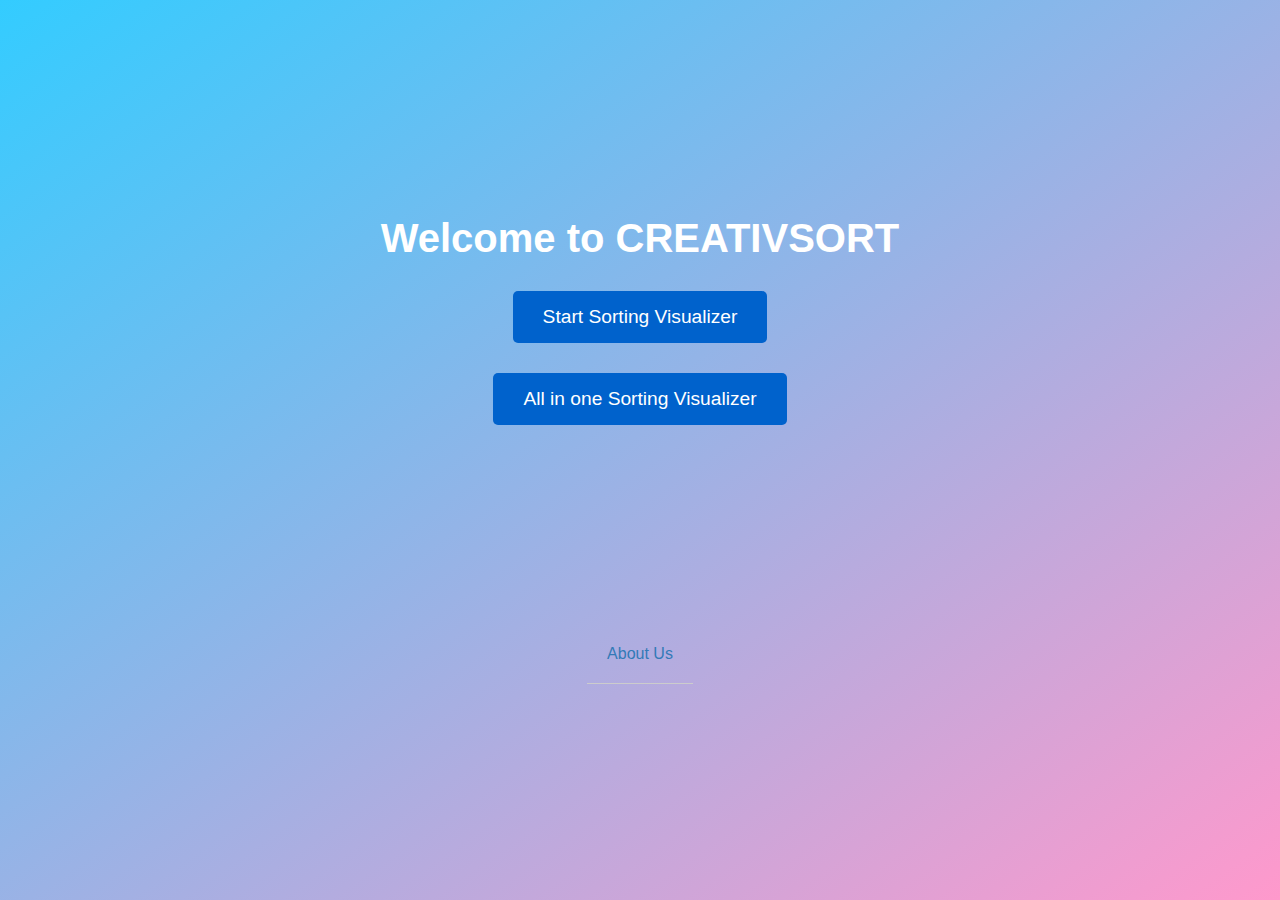
<file: index.html>
<!DOCTYPE html>
<html lang="en">
<head>
    <meta charset="UTF-8">
    <meta name="viewport" content="width=device-width, initial-scale=1.0">
    <title>Sorting Visualizer</title>
    <style>
        
            body {
            font-family: Arial, sans-serif;
            background-image: linear-gradient(to bottom right, #33ccff, #ff99cc);
            background-size: 100% 100%;
            
            margin: 0;
            font-family: Arial, sans-serif;
            display: flex;
            flex-direction: column;
            align-items: center;
            justify-content: center;
            height: 100vh;
            color: #333;
            text-align: center;
        }
         .nav {
            background-color:none;
            padding: 10px;
            text-align: center;
            border-bottom: 1px solid #ccc;
            margin-top: 200px;
            
        }
        
        .nav ul {
            list-style: none;
            margin: 0;
            padding: 0;
        }
        
        .nav li {
            display: inline-block;
            margin: 10px;
        }
        
        .nav a {
            text-decoration: none;
            color: #337ab7;
        }
        
        .nav a:hover {
          color: #23527c;
        }
        .card a:hover {
          color:#1e3d78;
        }
        h1 {
            color: #fff;
            font-size: 2.5em;
            margin: 0;
        }
        
        p {
            color: #eee;
            font-size: 1.2em;
            margin: 20px;
            max-width: 600px;
        }
        
        .start-button {
    padding: 15px 30px;
    font-size: 1.2em;
    background-color: #0062cc;
    color: #fff;
    border: none;
    border-radius: 5px;
    cursor: pointer;
    transition: background-color 0.3s;
    text-decoration: none;
    margin-top: 30px; 
}

        .start-button:hover {
            background-color: #004a99;
        }
    </style>
</head>
<body>
    <h1>Welcome to CREATIVSORT</h1>
    
    <a href="onebyone.html" class="start-button">Start Sorting Visualizer</a>
    <a href="allvalidate.html" class="start-button">All in one Sorting Visualizer</a>
<div class="nav">
        <ul>
            <li><a href="about.html">About Us</a></li>
            
        </ul>
</body>
</html>
</file>
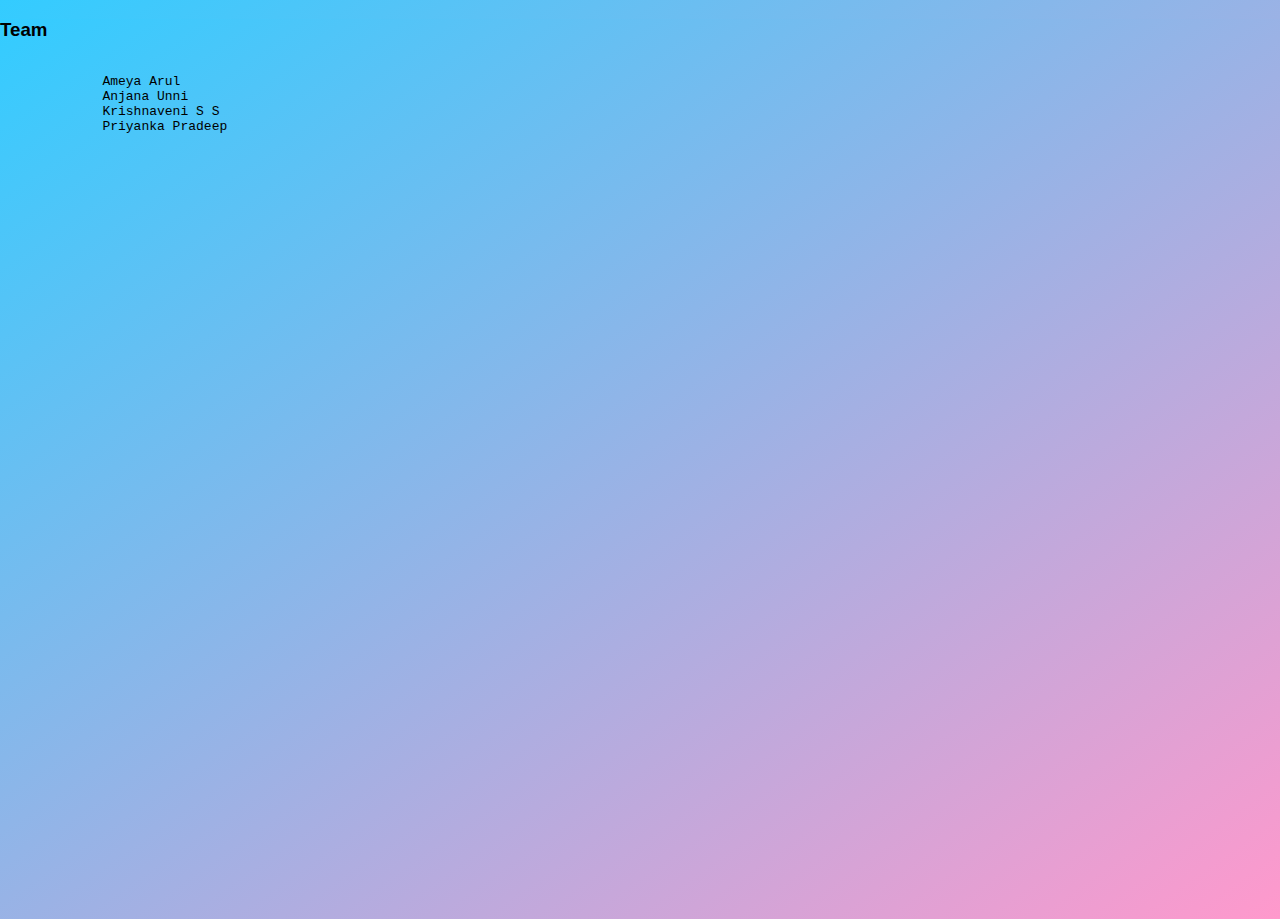
<file: About.html>
<!doctype html>
<html>
<head>
<meta charset="UTF-8">
    <meta name="viewport" content="width=device-width, initial-scale=1.0">
<title>About Us</title>
<style>
html, body {
    height: 100%; 
    margin: 0;
    font-family: Arial, sans-serif;
    background-image: linear-gradient(to bottom right, #33ccff, #ff99cc);
    background-repeat: no-repeat;
    background-size: cover; 
    background-position: center;
}



</style>
</head>
<body>
<h3>Team</h3>
<pre><p><ol>
        Ameya Arul
        Anjana Unni
        Krishnaveni S S
        Priyanka Pradeep</p></pre></ol>
</body>
</html>
</file>
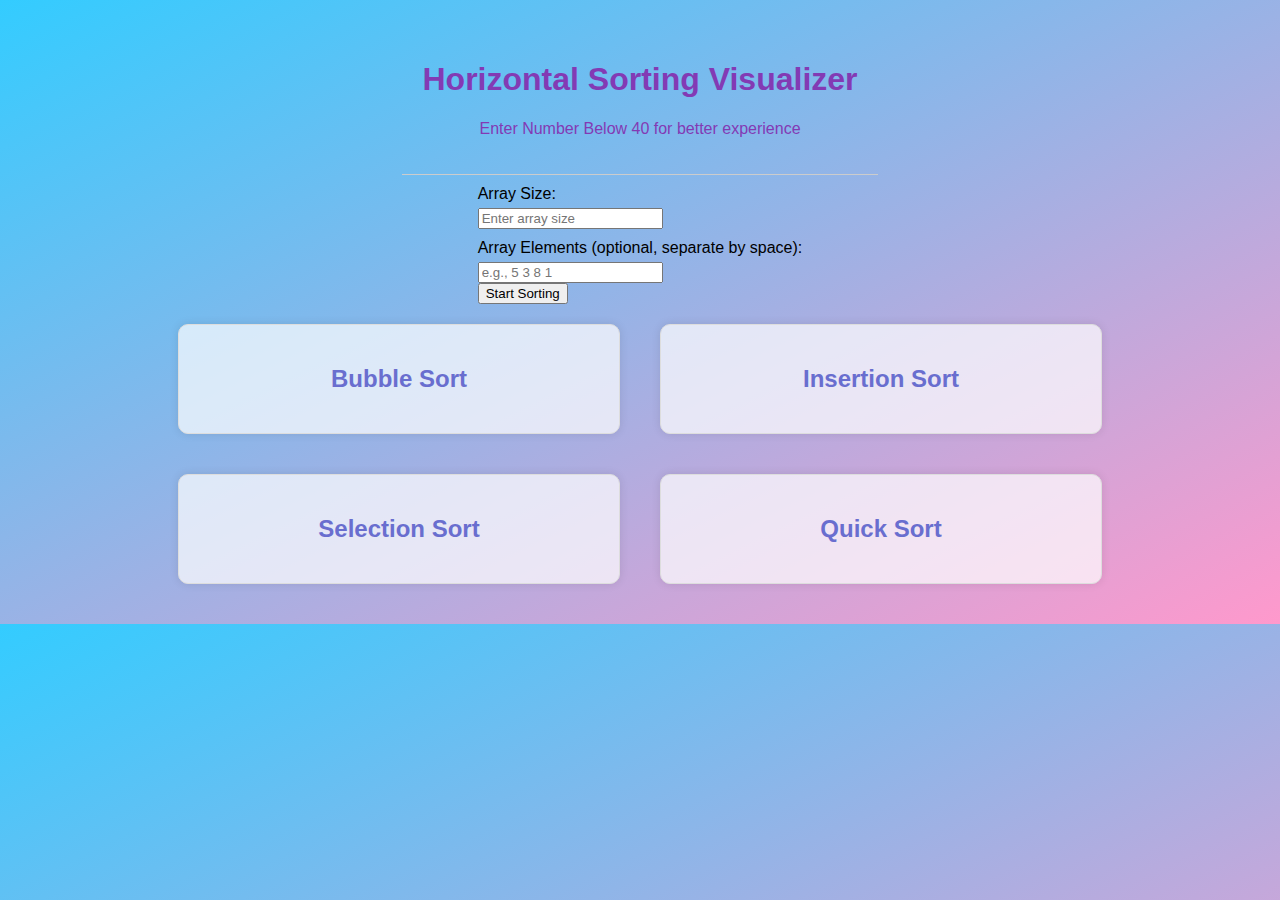
<file: allvalidate.html>
<!DOCTYPE html>
<html lang="en">
<head>
    <meta charset="UTF-8">
    <meta name="viewport" content="width=device-width, initial-scale=1.0">
    <title>Horizontal Sorting Visualizer</title>
    <style>
        /* CSS styling remains unchanged */
        body {
            font-family: Arial, sans-serif;
            background-image: linear-gradient(to bottom right, #33ccff, #ff99cc);
            background-size: 100% 100%;
            margin: 0;
            padding: 20px;
            display: flex;
            flex-direction: column;
            align-items: center;
        }
        
        .header {
            color: rgb(131, 58, 180);
            padding: 20px;
            text-align: center;
            border-bottom: 1px solid #ccc;
        }
        
        .container {
            display: flex;
            flex-wrap: wrap;
            justify-content: center;
        }
        
        .visualizer-section {
            background-color: rgba(255, 255, 255, 0.7);
            border: 1px solid #ddd;
            border-radius: 10px;
            box-shadow: 0 0 10px rgba(0, 0, 0, 0.1);
            padding: 20px;
            margin: 20px;
            width: 400px;
            text-align: center;
        }
        
        h2 {
            color: #696ecf;
        }
        
        label {
            display: block;
            margin: 10px 0 5px;
        }
        
        .barsContainer {
            display: flex;
            flex-direction: column;
            align-items: flex-start;
            gap: 5px;
            margin-top: 20px;
        }
        
        .bar {
            display: flex;
            align-items: center;
            background-color: #337ab7;
            color: white;
            font-size: 12px;
            padding: 5px;
            margin: 2px 0;
            position: relative;
            transition: all 0.3s ease;
            border-radius: 5px;
        }
        
        .bar span {
            margin-right: 10px;
            font-weight: bold;
        }
    </style>
</head>
<body>
    <div class="header">
        <h1>Horizontal Sorting Visualizer</h1>
<p>Enter Number Below 40 for better experience</p>
    </div>
    
    <div>
        <form onsubmit="startSorting(event)">
            <label>Array Size:</label>
            <input type="number" id="arraySize" required placeholder="Enter array size">
            <label>Array Elements (optional, separate by space):</label>
            <input type="text" id="arrayElements" placeholder="e.g., 5 3 8 1"> <br>
            <button type="submit">Start Sorting</button>
        </form>
    </div>

    <div class="container">
        <!-- Sorting visualizer sections for each algorithm -->
        <div class="visualizer-section">
            <h2>Bubble Sort</h2>
            <div class="barsContainer" id="bubbleBars"></div>
        </div>
        <div class="visualizer-section">
            <h2>Insertion Sort</h2>
            <div class="barsContainer" id="insertionBars"></div>
        </div>
        <div class="visualizer-section">
            <h2>Selection Sort</h2>
            <div class="barsContainer" id="selectionBars"></div>
        </div>
        <div class="visualizer-section">
            <h2>Quick Sort</h2>
            <div class="barsContainer" id="quickBars"></div>
        </div>
    </div>

    <script>
        function sleep(ms) {
            return new Promise(resolve => setTimeout(resolve, ms));
        }

        function displayBars(array, containerId, selectedIndexes = []) {
            const barsDiv = document.getElementById(containerId);
            barsDiv.innerHTML = "";

            array.forEach((value, index) => {
                const barWidth = value * 10;
                const bar = document.createElement("div");
                bar.className = "bar";
                bar.style.width = barWidth + "px";
                
                const barLabel = document.createElement("span");
                barLabel.textContent = value;
                bar.appendChild(barLabel);
                
                if (selectedIndexes.includes(index)) {
                    bar.style.backgroundColor = "red";
                } else {
                    bar.style.backgroundColor = "#337ab7";
                }
                
                barsDiv.appendChild(bar);
            });
        }

        function validateInput() {
            const arraySize = parseInt(document.getElementById("arraySize").value);
            const arrayInput = document.getElementById("arrayElements").value.trim();

            if (isNaN(arraySize) || arraySize <= 0) {
                alert("Array size must be a positive integer.");
                return false;
            }

            if (arrayInput) {
                const elements = arrayInput.split(" ");
                const allIntegers = elements.every(el => !isNaN(parseInt(el)) && Number.isInteger(Number(el)));
                
                if (!allIntegers) {
                    alert("Array elements must be integers separated by spaces.");
                    return false;
                }
                
                if (elements.length !== arraySize) {
                    alert(`Number of array elements does not match the specified size of ${arraySize}.`);
                    return false;
                }
            }
            return true;
        }

        async function bubbleSort(array, containerId) {
            for (let i = 0; i < array.length; i++) {
                for (let j = 0; j < array.length - i - 1; j++) {
                    if (array[j] > array[j + 1]) {
                        [array[j], array[j + 1]] = [array[j + 1], array[j]];
                        displayBars(array, containerId, [j, j + 1]);
                        await sleep(1200);
                    }
                }
            }
            displayBars(array, containerId);
        }

        async function insertionSort(array, containerId) {
            for (let i = 1; i < array.length; i++) {
                let j = i;
                while (j > 0 && array[j] < array[j - 1]) {
                    [array[j], array[j - 1]] = [array[j - 1], array[j]];
                    j--;
                    displayBars(array, containerId, [j, j + 1]);
                    await sleep(1200);
                }
            }
            displayBars(array, containerId);
        }

        async function selectionSort(array, containerId) {
            for (let i = 0; i < array.length; i++) {
                let minIndex = i;
                for (let j = i + 1; j < array.length; j++) {
                    if (array[j] < array[minIndex]) {
                        minIndex = j;
                    }
                }
                [array[i], array[minIndex]] = [array[minIndex], array[i]];
                displayBars(array, containerId, [i, minIndex]);
                await sleep(1200);
            }
            displayBars(array, containerId);
        }

        async function quickSort(array, low, high, containerId) {
            if (low < high) {
                let pi = await partition(array, low, high, containerId);
                await quickSort(array, low, pi - 1, containerId);
                await quickSort(array, pi + 1, high, containerId);
            }
            if (low === 0 && high === array.length - 1) { 
                displayBars(array, containerId);
            }
        }

        async function partition(array, low, high, containerId) {
            let pivot = array[high];
            let i = low - 1;
            for (let j = low; j < high; j++) {
                if (array[j] < pivot) {
                    i++;
                    [array[i], array[j]] = [array[j], array[i]];
                    displayBars(array, containerId, [i, j]);
                    await sleep(1200);
                }
            }
            [array[i + 1], array[high]] = [array[high], array[i + 1]];
            displayBars(array, containerId, [i + 1, high]);
            await sleep(1200);
            return i + 1;
        }

        function generateRandomArray(size) {
            return Array.from({ length: size }, () => Math.floor(Math.random() * 50) + 1);
        }

        async function startSorting(event) {
            event.preventDefault();
            
            if (!validateInput()) return;

            const arraySize = parseInt(document.getElementById("arraySize").value);
            let arrayInput = document.getElementById("arrayElements").value;
            let array = arrayInput ? arrayInput.split(" ").map(Number) : generateRandomArray(arraySize);

            const bubbleArray = [...array];
            const insertionArray = [...array];
            const selectionArray = [...array];
            const quickArray = [...array];

            displayBars(bubbleArray, "bubbleBars");
            displayBars(insertionArray, "insertionBars");
            displayBars(selectionArray, "selectionBars");
            displayBars(quickArray, "quickBars");

            bubbleSort(bubbleArray, "bubbleBars");
            insertionSort(insertionArray, "insertionBars");
            selectionSort(selectionArray, "selectionBars");
            quickSort(quickArray, 0, quickArray.length - 1, "quickBars");
        }
    </script>
</body>
</html>
</file>
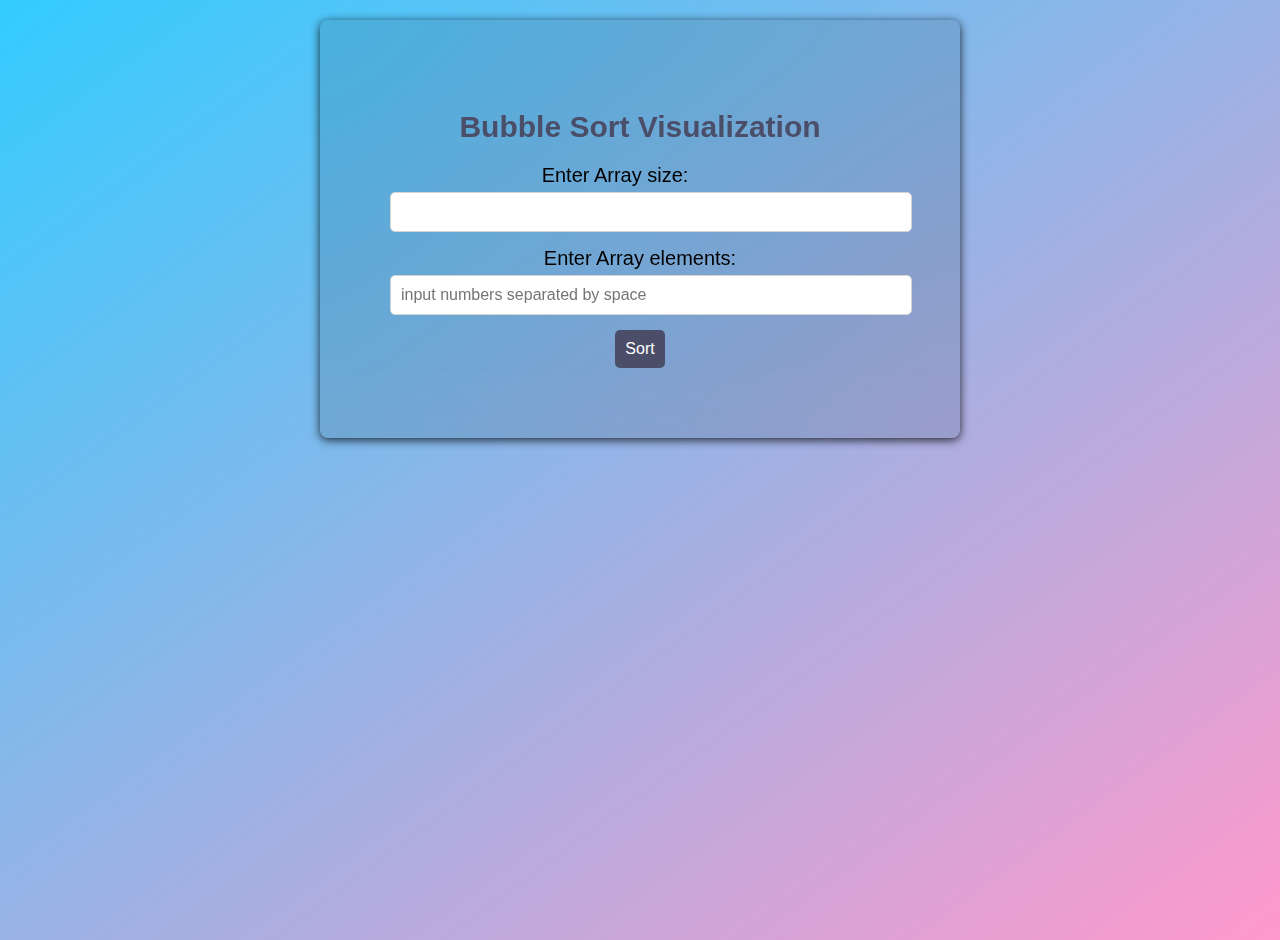
<file: bubbleval.html>
<!DOCTYPE html>
<html>
<head>
    <meta charset="UTF-8">
    <meta name="viewport" content="width=device-width, initial-scale=1.0">
    <title>Bubble Sort Visualization</title>
    <link rel="stylesheet" href="styles.css">
</head>
<body>
    <div id="inputForm">
        <form onsubmit="startVisualization(event)">
            <h1>Bubble Sort Visualization</h1>
            <label for="arraySize">Enter Array size:&nbsp;&nbsp;&nbsp;&nbsp;&nbsp;&nbsp;&nbsp;&nbsp;&nbsp;</label>
            <input type="number" id="arraySize" name="arraySize" required>
            <br>
            <label for="arrayElements">Enter Array elements:</label>
            <input type="text" id="arrayElements" name="arrayElements" required placeholder="input numbers separated by space">
            <br>
            <button id="mybutton" type="submit">Sort</button>
        </form>
    </div>

    <div id="barsContainer">
        <div id="bars"></div>
    </div>
    <div id="ij"></div>

    <script>
        function displayBars(array, selectedIndexes = []) {
            var barsDiv = document.getElementById("bars");
            barsDiv.innerHTML = "";

            for (var i = 0; i < array.length; i++) {
                var barHeight = array[i] * 10; 
                var bar = document.createElement("div");
                bar.className = "bar";
                if (selectedIndexes.includes(i)) {
                    bar.style.backgroundColor = "green";
                }
                bar.style.height = barHeight + "px";

                var valueSpan = document.createElement("span");
                valueSpan.textContent = array[i];

                bar.appendChild(valueSpan);
                barsDiv.appendChild(bar);
            }
        }

        async function bubbleSort(array) {
            for (var i = 0; i < array.length; i++) {
                var swapped = false;

                for (var j = 0; j < array.length - i - 1; j++) {
                    if (array[j + 1] < array[j]) {
                        var temp = array[j + 1];
                        array[j + 1] = array[j];
                        array[j] = temp;
                        swapped = true;
                    }
                    displayBars(array, [j + 1, j]);
                    await sleep(1000);
                }
                if (!swapped) {
                    break;
                }
            }
            displayBars(array);
        }

        function sleep(ms) {
            return new Promise(resolve => setTimeout(resolve, ms));
        }

        async function startVisualization(event) {
            event.preventDefault();

            var arraySizeInput = document.getElementById("arraySize");
            var arrayElementsInput = document.getElementById("arrayElements");

            var n = parseInt(arraySizeInput.value);
            var array = arrayElementsInput.value
                .trim()
                .split(" ")
                .map(element => parseInt(element));

            // Check if the array size matches the specified size
            if (array.length !== n) {
                alert("The number of array elements does not match the specified size.");
                return;
            }

            // Check if all elements are integers
            if (array.some(isNaN)) {
                alert("Please ensure all array elements are integers separated by spaces.");
                return;
            }

            await bubbleSort(array);

            console.log("Sorted array:", array);
        }
    </script>
</body>
</html>
</file>
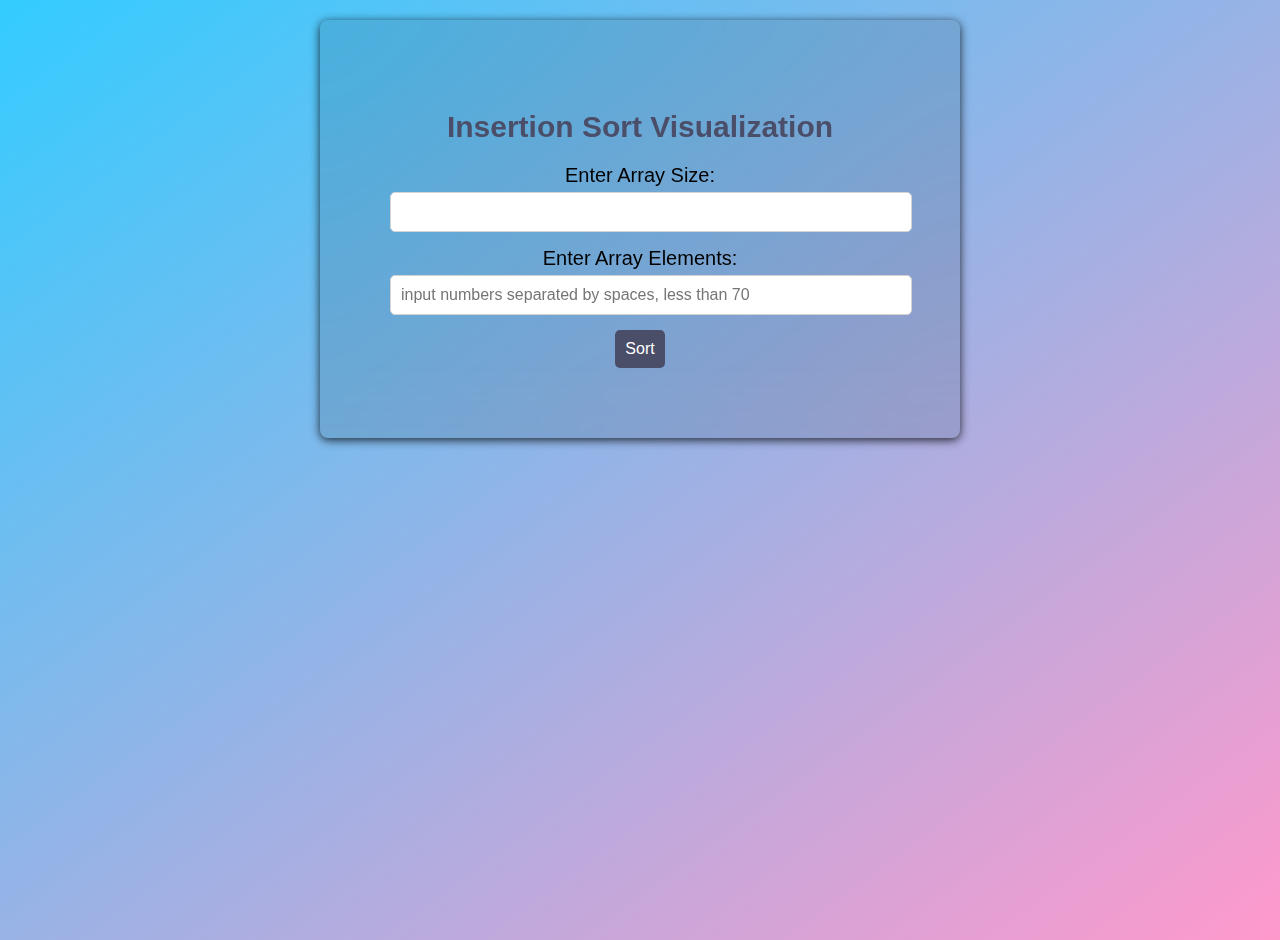
<file: insertionval.html>
<!DOCTYPE html> 
<html lang="en">
<head>
    <meta charset="UTF-8">
    <meta name="viewport" content="width=device-width, initial-scale=1.0">
    <title>Insertion Sort Visualization</title>
    <link rel="stylesheet" href="styles.css">
</head>
<body>
    <div id="inputForm">
        <form onsubmit="startVisualization(event)">
            <h1>Insertion Sort Visualization</h1>
            <label for="arraySize">Enter Array Size:</label>
            <input type="number" id="arraySize" name="arraySize" required>
            <br>
            <label for="arrayElements">Enter Array Elements:</label>
            <input type="text" id="arrayElements" name="arrayElements" required placeholder="input numbers separated by spaces, less than 70">
            <br>
            <button id="mybutton" type="submit">Sort</button>
        </form>
    </div>

    <div id="barsContainer">
        <div id="bars"></div>
    </div>

    <script>
        function displayBars(array, selectedIndexes = []) {
            var barsDiv = document.getElementById("bars");
            barsDiv.innerHTML = "";

            for (var i = 0; i < array.length; i++) {
                var barHeight = array[i] * 10;
                var bar = document.createElement("div");
                bar.className = "bar";
                if (selectedIndexes.includes(i)) {
                    bar.style.backgroundColor = "red";
                }
                bar.style.height = barHeight + "px";

                var valueSpan = document.createElement("span");
                valueSpan.textContent = array[i];

                bar.appendChild(valueSpan);
                barsDiv.appendChild(bar);
            }
        }

        async function insertionSort(array) {
            for (var i = 0; i < array.length; i++) {
                var temp = array[i];
                var j = i - 1;

                while (j >= 0 && temp < array[j]) {
                    array[j + 1] = array[j];
                    j--;

                    displayBars(array, [j + 1]);
                    await sleep(1200);
                }
                array[j + 1] = temp;
            }
            displayBars(array);
        }

        function sleep(ms) {
            return new Promise(resolve => setTimeout(resolve, ms));
        }

        async function startVisualization(event) {
            event.preventDefault();

            var arraySizeInput = document.getElementById("arraySize");
            var arrayElementsInput = document.getElementById("arrayElements");

            var n = parseInt(arraySizeInput.value);
            var array = arrayElementsInput.value
                .trim()
                .split(" ")
                .map(element => parseInt(element));

            // Check if the array size matches the specified size
            if (array.length !== n) {
                alert("The number of array elements does not match the specified size.");
                return;
            }

            // Check if all elements are valid integers and less than 70
            if (array.some(isNaN) || array.some(num => num >= 70)) {
                alert("Please ensure all array elements are integers less than 70.");
                return;
            }

            await insertionSort(array);

            console.log("Sorted array:", array);
        }
    </script>
</body>
</html>
</file>
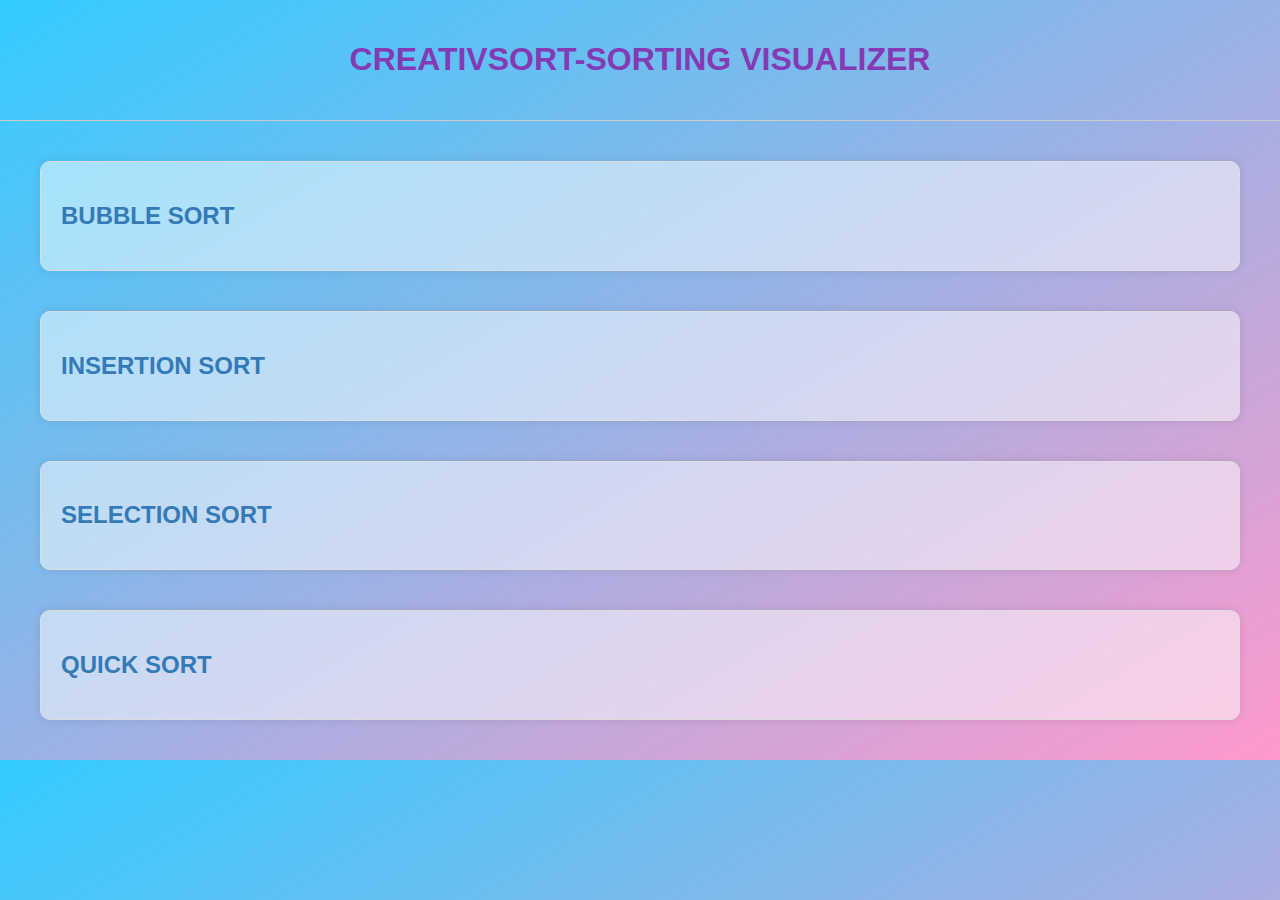
<file: onebyone.html>
<!DOCTYPE html>
<html lang="en">
<head>
    <meta charset="UTF-8">
    <meta name="viewport" content="width=device-width, initial-scale=1.0">
    <title>Main Webpage</title>
    <style>
        body {
            font-family: Arial, sans-serif;
            background-image: linear-gradient(to bottom right, #33ccff, #ff99cc);
            background-size: 100% 100%;
            
            margin: 0;
        }
        
   h2:hover {
            background: #bfa8ff;
            color: #fff;
            border-radius: 20px;
            box-shadow: 0 0 5px #9b7ebd,
              0 0 25px #9b7ebd ,
              0 0 50px #9b7ebd  ,
              0 0 100px #9b7ebd;
              transition: 0.5s;
        }






        .header {
            color: rgb(131,58,180);
            color: linear-gradient(90deg, rgba(131,58,180,1) 0%, rgba(253,29,29,1) 50%, rgba(252,176,69,1) 100%);
            padding: 20px;
            text-align: center;
            border-bottom: 1px solid #ccc;
        }
        
       /* .nav {
            background-color: black;
            padding: 10px;
            text-align: center;
            border-bottom: 1px solid #ccc;
        }
        
        .nav ul {
            list-style: none;
            margin: 0;
            padding: 0;
        }
        
        .nav li {
            display: inline-block;
            margin: 10px;
        }
        
        .nav a {
            text-decoration: none;
            color: #337ab7;
        }
        
        .nav a:hover {
          color: #23527c;*/
        }
        .card a:hover {
          color:#1e3d78;
        }
        
        .content {
            display: flex;
            flex-wrap: wrap;
            flex-direction: column;
            padding: 20px;
        }
        
        .card {
             background-color: rgba(255, 255, 255, 0.5); 
            padding: 20px;
            margin: 20px;
            border: 1px solid #ddd;
            border-radius: 10px;
            box-shadow: 0 0 10px rgba(0, 0, 0, 0.1);
        }
        
        .card h2 {
          color: #696ecf
         }
        
        .card p {
            color: #666;
        }
        
        .card a {
            text-decoration: none;
            color: #337ab7;
        }
    </style>
</head>
<body>
    <div class="header">
        <h1>CREATIVSORT-SORTING VISUALIZER</h1>
    </div>
    
   <!-- <div class="nav">
        <ul>
            <li><a href="about.html">About Us</a></li>
            <li><a href="contact.html">Contact Us</a></li>
            <li><a href="faq.html">FAQ</a></li>
        </ul>
    </div>-->
    
    <div class="content">
        <div class="card">
            <h2><a href="bubbleval.html">BUBBLE SORT</a>  </h2>
            
        </div>
        
        <div class="card">
            <h2> <a href="insertionval.html">INSERTION SORT</a></h2>
            
           
        </div>
        
        <div class="card">
            <h2><a href="selectionval.html">SELECTION SORT</a></h2>
            
           
        </div>
<div class="card">
            <h2><a href="quickval.html">QUICK SORT</a></h2>
            
            
        </div>
    </div>
</body>
</html>
</file>
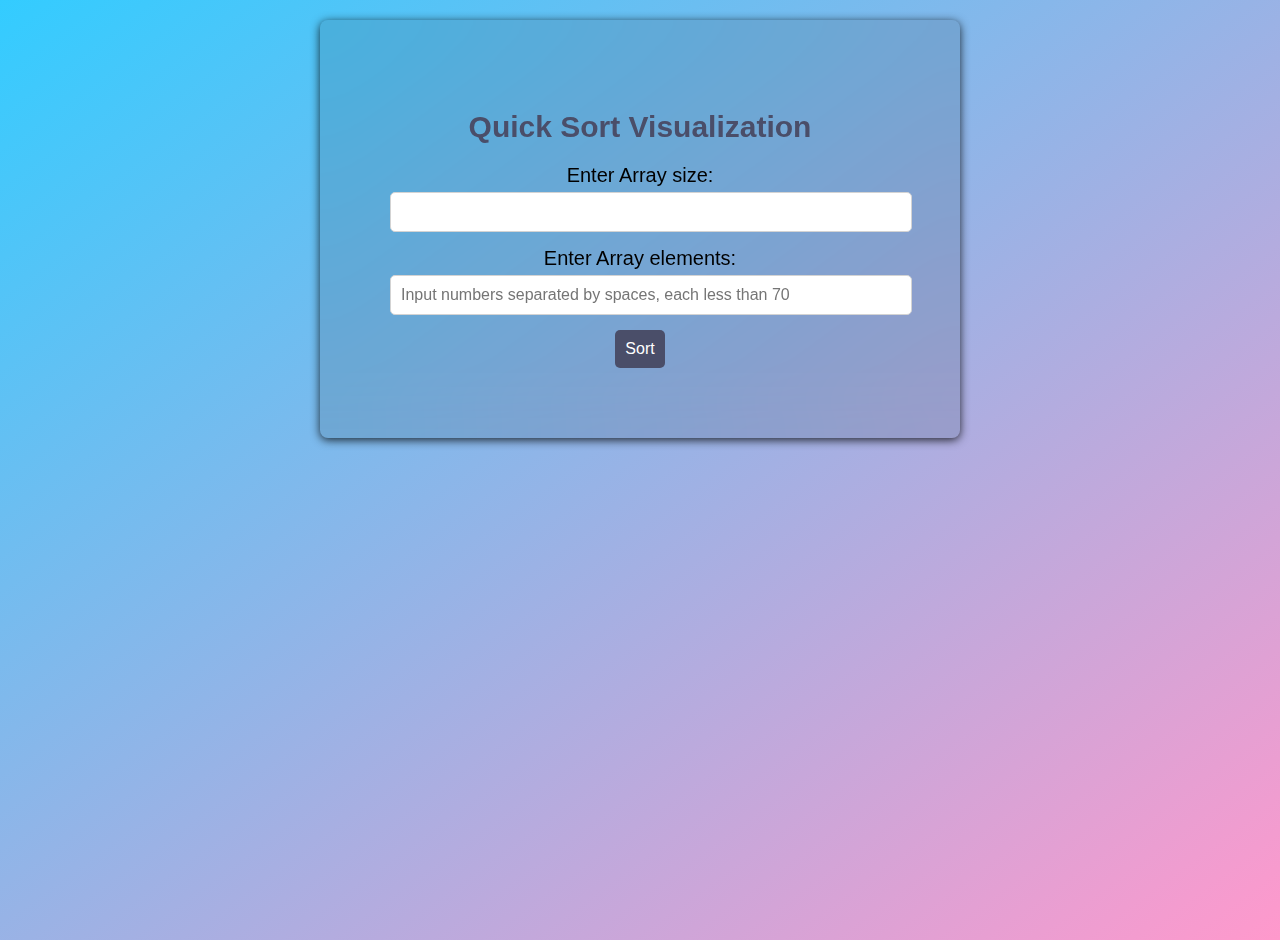
<file: quickval.html>
<!DOCTYPE html>
<html>
  <head>
    <meta charset="UTF-8">
    <meta name="viewport" content="width=device-width, initial-scale=1.0" />
    <title>Quick Sort Visualization</title>
    <link rel="stylesheet" href="styles.css">
  </head>
  <body>
    <div id="inputForm">
      <form onsubmit="startVisualization(event)">
        <h1>Quick Sort Visualization</h1>
        <label for="arraySize">Enter Array size:</label>
        <input type="number" id="arraySize" name="arraySize" required />
        <br />
        <label for="arrayElements">Enter Array elements:</label>
        <input
          type="text"
          id="arrayElements"
          name="arrayElements"
          required
          placeholder="Input numbers separated by spaces, each less than 70"/>
        <br>
        <button id="mybutton" type="submit">Sort</button>
      </form>
    </div>

    <div id="barsContainer">
      <div id="bars"></div>
    </div>

    <script>
      function displayBars(array, selectedIndexes = []) {
        var barsDiv = document.getElementById("bars");
        barsDiv.innerHTML = "";

        for (var i = 0; i < array.length; i++) {
          var barHeight = array[i] * 10;
          var bar = document.createElement("div");
          bar.className = "bar";
          if (selectedIndexes.includes(i)) {
            bar.style.backgroundColor = "red";
          }
          bar.style.height = barHeight + "px";

          var valueSpan = document.createElement("span");
          valueSpan.textContent = array[i];

          bar.appendChild(valueSpan);
          barsDiv.appendChild(bar);
        }
      }

      async function quickSortVisualization(array, lb, up) {
        if (lb < up) {
          var loc = await partitionVisualization(array, lb, up);
          await quickSortVisualization(array, lb, loc - 1);
          await quickSortVisualization(array, loc + 1, up);
        }
        displayBars(array);
      }

      async function partitionVisualization(array, lb, up) {
        var pivot = array[lb];
        var start = lb;
        var end = up;

        while (start < end) {
          while (array[start] <= pivot) {
            start++;
          }
          while (array[end] > pivot) {
            end--;
          }
          if (start < end) {
            swap(array, start, end);
            displayBars(array, [start, end]);
            await sleep(500);
          }
        }
        swap(array, lb, end);
        displayBars(array, [lb, end]);
        await sleep(1200);
        return end;
      }

      function swap(array, i, j) {
        var temp = array[i];
        array[i] = array[j];
        array[j] = temp;
      }

      function sleep(ms) {
        return new Promise((resolve) => setTimeout(resolve, ms));
      }

      async function startVisualization(event) {
        event.preventDefault();

        var arraySizeInput = document.getElementById("arraySize");
        var arrayElementsInput = document.getElementById("arrayElements");

        var n = parseInt(arraySizeInput.value);
        var array = arrayElementsInput.value
          .trim()
          .split(" ")
          .map((element) => parseInt(element));

        // Check if the array size matches the specified size
        if (array.length !== n) {
          alert("The number of array elements does not match the specified size.");
          return;
        }

        // Check if all elements are integers and less than 70
        if (array.some(isNaN) || array.some((num) => num >= 70)) {
          alert("Please ensure all array elements are integers and less than 70.");
          return;
        }

        await quickSortVisualization(array, 0, n - 1);

        console.log("Sorted array:", array);
      }
    </script>
  </body>
</html>
</file>
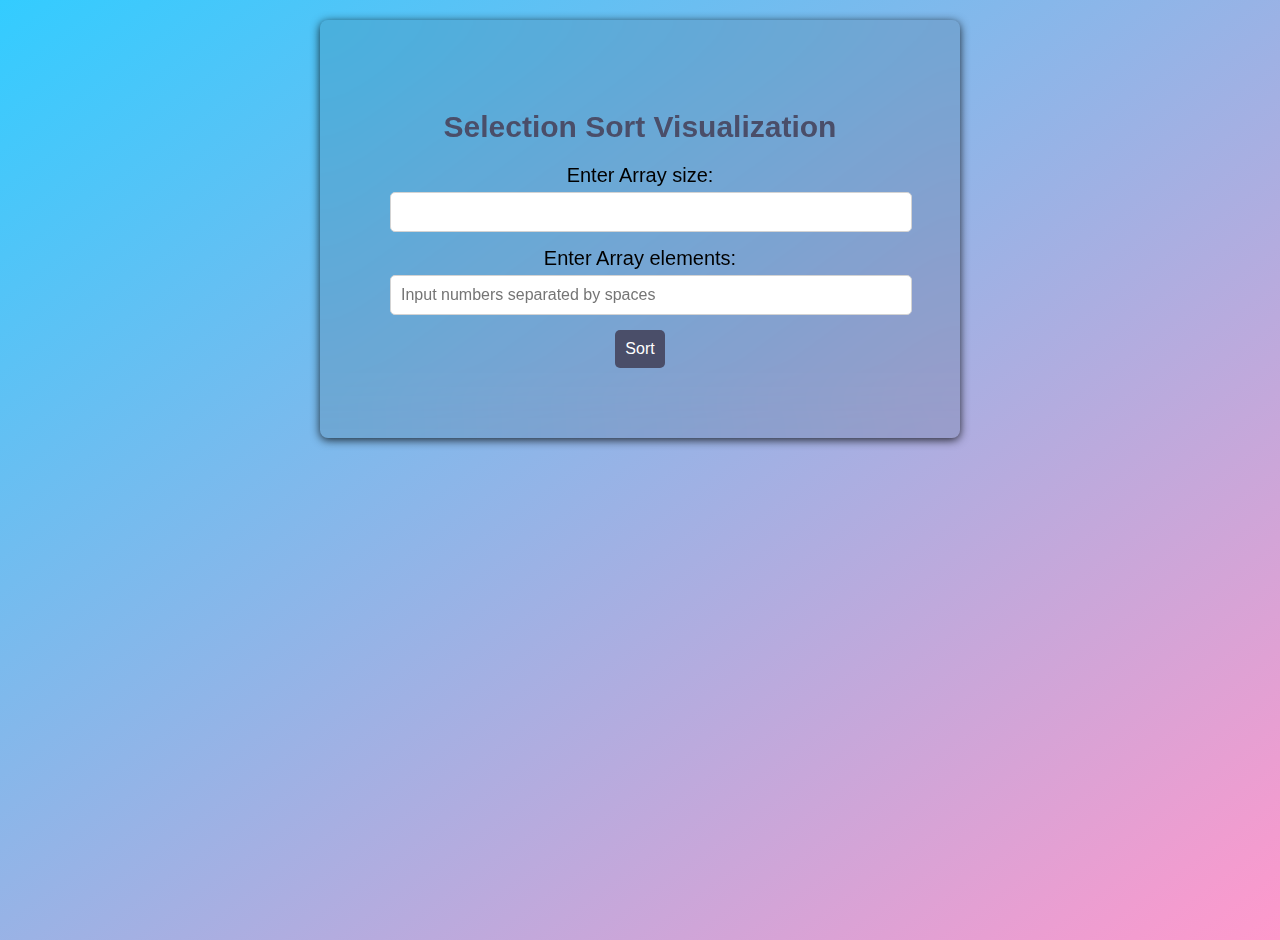
<file: selectionval.html>
<!DOCTYPE html>
<html>
<head>
    <meta charset="UTF-8">
    <meta name="viewport" content="width=device-width, initial-scale=1.0">
    <title>Selection Sort Visualization</title>
    <link rel="stylesheet" href="styles.css">
</head>
<body>
    <div id="inputForm">
        <form onsubmit="startVisualization(event)">
            <h1>Selection Sort Visualization</h1>
            <label for="arraySize">Enter Array size:</label>
            <input type="number" id="arraySize" name="arraySize" required>
            <br>
            <label for="arrayElements">Enter Array elements:</label>
            <input type="text" id="arrayElements" name="arrayElements" required placeholder="Input numbers separated by spaces">
            <br>
            <button id="mybutton" type="submit">Sort</button>
        </form>
    </div>

    <div id="barsContainer">
        <div id="bars"></div>
    </div>

    <script>
        function displayBars(array, selectedIndexes = []) {
            var barsDiv = document.getElementById("bars");
            barsDiv.innerHTML = "";

            for (var i = 0; i < array.length; i++) {
                var barHeight = array[i] * 10; 
                var bar = document.createElement("div");
                bar.className = "bar";
                if (selectedIndexes.includes(i)) {
                    bar.style.backgroundColor = "red";
                }
                bar.style.height = barHeight + "px";

                var valueSpan = document.createElement("span");
                valueSpan.textContent = array[i];

                bar.appendChild(valueSpan);
                barsDiv.appendChild(bar);
            }
        }

        async function selectionSort(array) {
            for (var i = 0; i < array.length - 1; i++) {
                var minIndex = i;

                for (var j = i + 1; j < array.length; j++) {
                    if (array[j] < array[minIndex]) {
                        minIndex = j;
                    }
                }

                var temp = array[i];
                array[i] = array[minIndex];
                array[minIndex] = temp;

                displayBars(array, [i, minIndex]);
                await sleep(1500);
            }

            displayBars(array);
        }

        function sleep(ms) {
            return new Promise(resolve => setTimeout(resolve, ms));
        }

        async function startVisualization(event) {
            event.preventDefault();

            var arraySizeInput = document.getElementById("arraySize");
            var arrayElementsInput = document.getElementById("arrayElements");

            var n = parseInt(arraySizeInput.value);
            var array = arrayElementsInput.value
                .trim()
                .split(" ")
                .map(element => parseInt(element));

            // Check if the array size matches the specified size
            if (array.length !== n) {
                alert("The number of array elements does not match the specified size.");
                return;
            }

            // Check if all elements are integers
            if (array.some(isNaN)) {
                alert("Please ensure all array elements are integers.");
                return;
            }

            // If validation is successful, proceed with sorting
            await selectionSort(array);

            console.log("Sorted array:", array);
        }
    </script>
</body>
</html>
</file>
<file: styles.css>
body { 
    font-family: 'Arial', sans-serif;
 
    background-image: linear-gradient(to bottom right, #33ccff, #ff99cc);
    background-size: cover;
    background-repeat: no-repeat;
    background-position: center;
    margin: 0;
    padding: 20px;
    min-height: 100vh; 
    display: flex;
    flex-direction: column;
    align-items: center;
}



#inputForm {
      background-color: rgba(0, 0, 0, 0.1);
     backdrop-filter:blur(30px);
    border-radius: 8px;
    box-shadow: 0 2px 10px rgba(0, 0, 0, 0.8);
    padding: 70px;
    width: 500px;
    
    text-align: center;
}

h1 {
    color: #4a4e69;
    font-size: 30px;
}

label {
    margin: 10px 0;
    font-size: 20px;
}

input[type="number"],
input[type="text"] {
    width: 100%;
    padding: 10px;
    margin: 5px 0 15px 0;
    border: 1px solid #d3d3d3;
    border-radius: 5px;
    font-size: 16px;
}

button {
    background-color: #4a4e69;
    color: white;
    border: none;
    padding: 10px;
    border-radius: 5px;
    cursor: pointer;
    font-size: 16px;
    transition: background-color 0.3s;
}

button:hover {
    background-color: #5c5f76;
}


#barsContainer {
    margin-top: 20px;
    width: 100%;
    display: flex;
    justify-content: center;
    align-items: flex-end;
}

#bars {
    display: flex;
    align-items: flex-end;
    gap: 2px; 
}

.bar {
    background-color: #0832bf;
    width:100px;
    display: flex;
    justify-content: center;
    align-items: flex-end;
    transition: background-color 0.3s, height 0.3s;
}

.bar span {
    color: white;
    font-size: 14px;
    margin-bottom: 5px; 
}


#ij {
    margin-top: 10px;
    font-size: 18px;
    color: #333;
}
</file>
